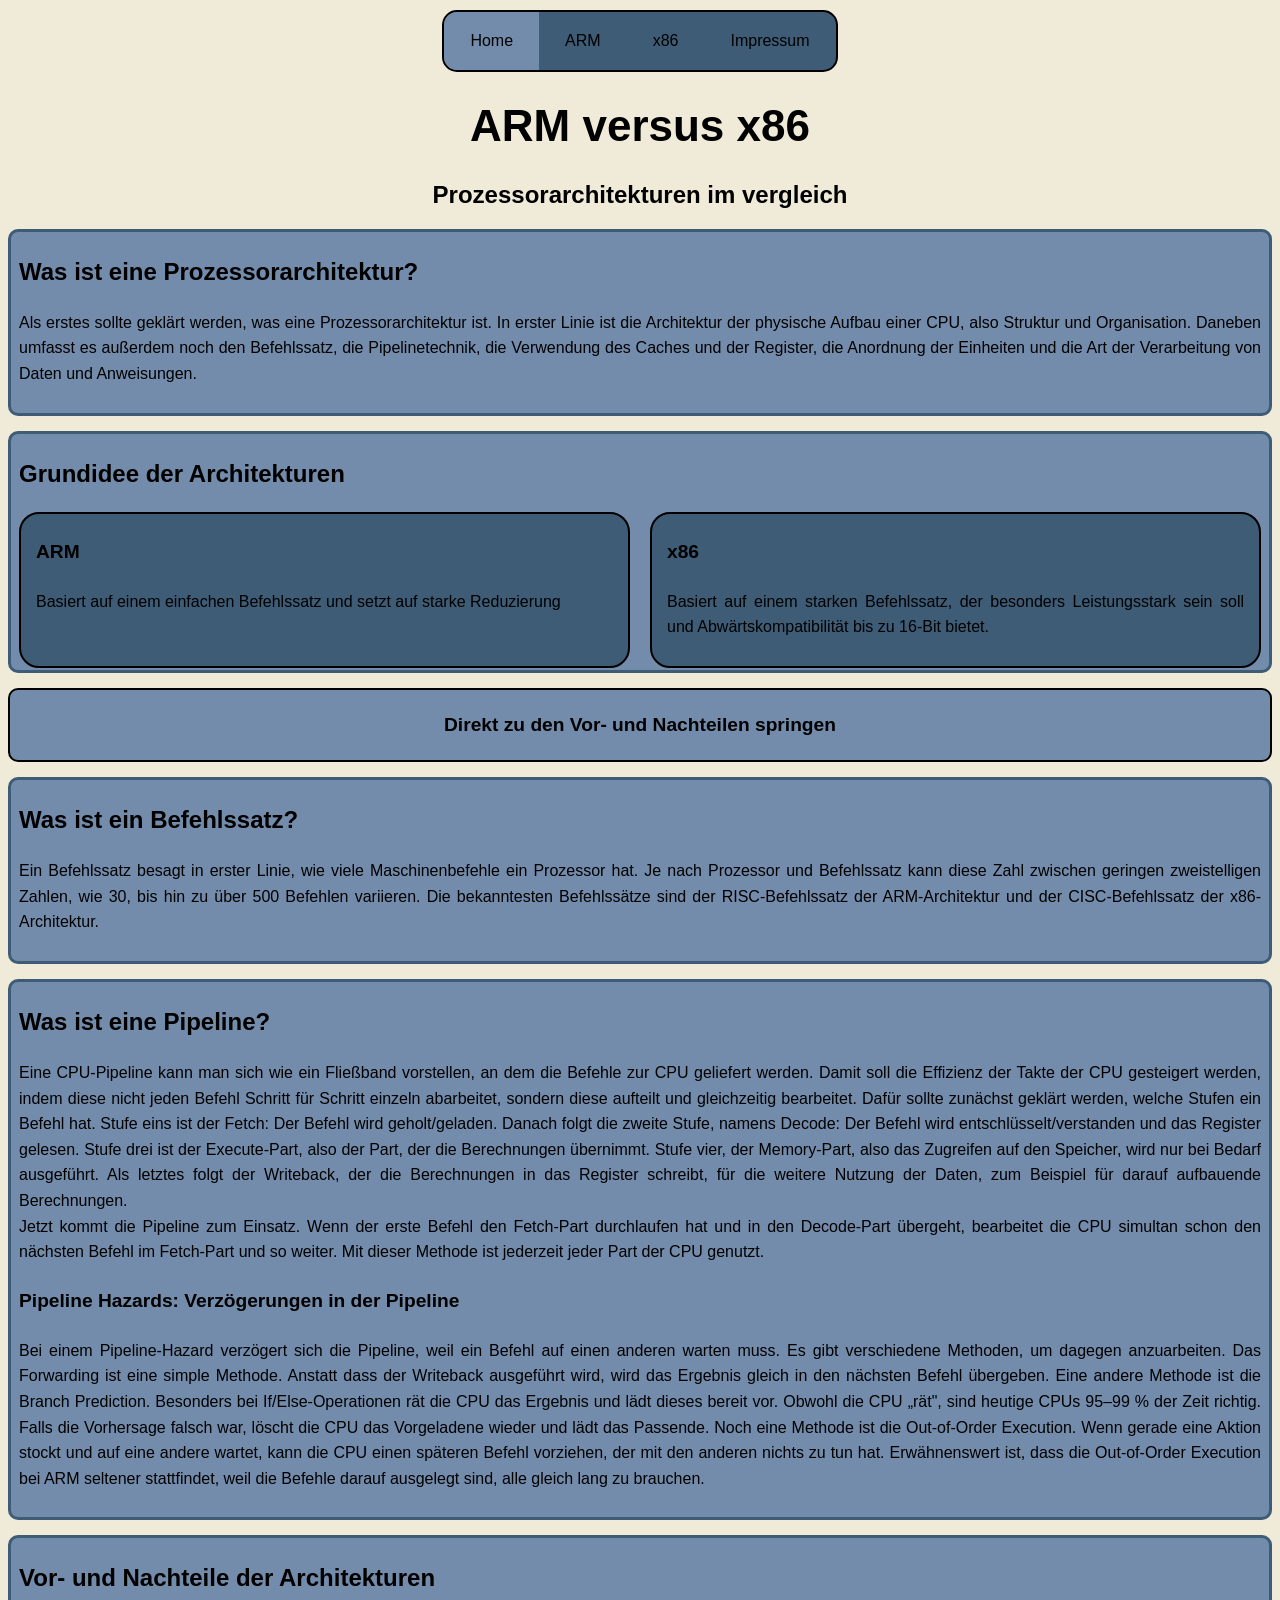
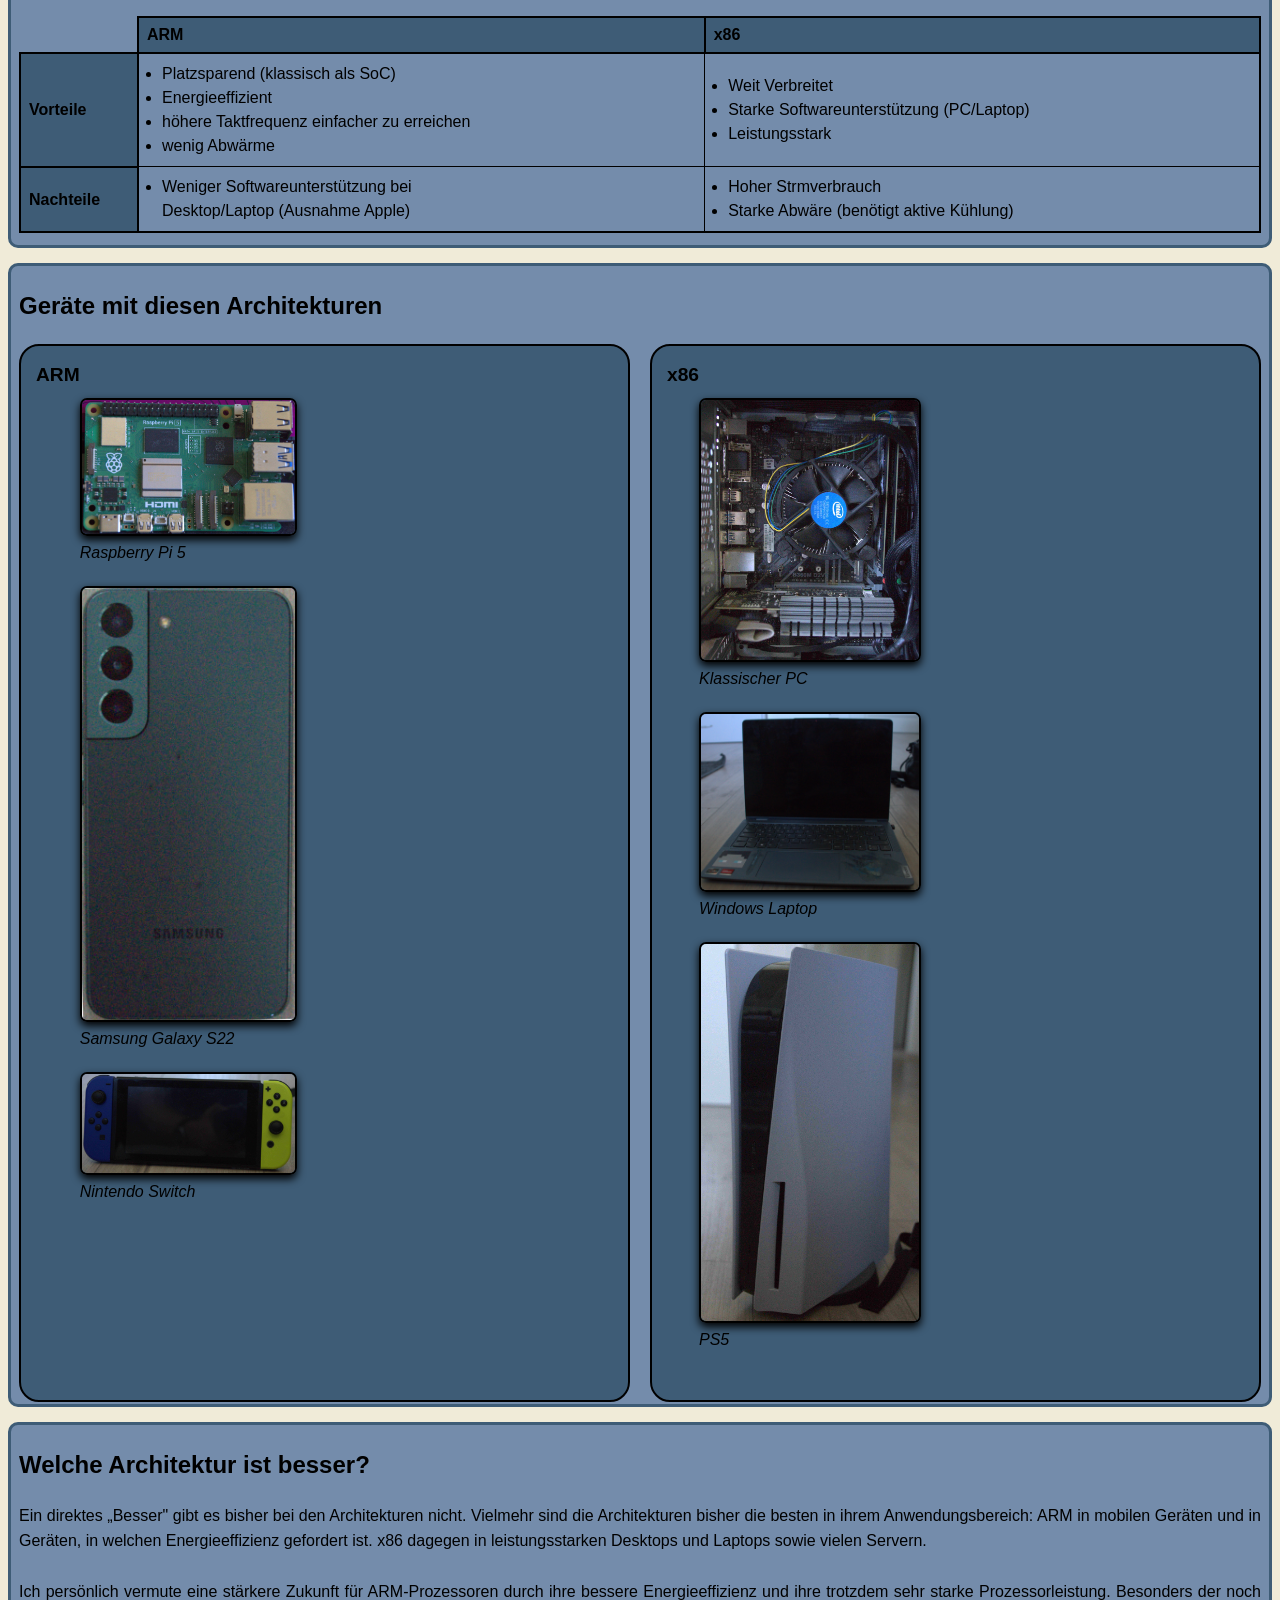
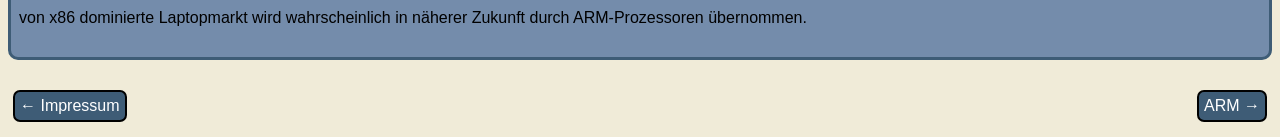
<file: X86 vs ARM/index.html>
<!DOCTYPE html>
<html lang="de">
    <head>
        <meta charset="UTF-8" />
        <title>ARM versus x86</title>
        <link rel="stylesheet" href="styles.css" />
        <!--<script src="script.js"></script>-->
    </head>
    <body>
        <header>
        <ul class="Navigationbar">
            <li><a class="active" href="index.html">Home</a></li>
            <li><a href="arm.html">ARM</a></li>
            <li><a href="x86.html">x86</a></li>
            <li><a href="impressum.html">Impressum</a></li>
        </ul>
        </header>
        <h1 class="maintitle">ARM versus x86</h1>
        <h2 class="submaintitle">Prozessorarchitekturen im vergleich</h2>
        
        <div class="mainDiv"> 
            <h3 class="title">Was ist eine Prozessorarchitektur?</h3>
            <p class="blocktext">Als erstes sollte geklärt werden, was eine
                Prozessorarchitektur ist. In erster Linie ist die Architektur der
                physische Aufbau einer CPU, also Struktur und Organisation. 
                Daneben umfasst es außerdem noch den Befehlssatz, die Pipelinetechnik, 
                die Verwendung des Caches und der Register, die Anordnung der Einheiten
                und die Art der Verarbeitung von Daten und Anweisungen. </p>
        </div>
        
        <div class="mainDiv">
            <h3 class="title" href="arm.html">Grundidee der Architekturen</h3>
          <div class="spalten-container">
            
            <a href="arm.html" class="spalte-link">
                <h4 class="smalltitle">ARM</h4>
                
                <p class="blocktext">Basiert auf einem einfachen Befehlssatz und 
                    setzt auf starke Reduzierung
                </p>
                
            </a>
            
            <a href="x86.html" class="spalte-link">
                <h4 class="smalltitle">x86</h4>
                
                <p class="blocktext">Basiert auf einem starken Befehlssatz, der besonders 
                Leistungsstark sein soll und Abwärtskompatibilität bis 
                zu 16-Bit bietet.
                </p>
            </a>
          </div>
        </div>
        
        <div class="card-container">
            <p><strong>Direkt zu den Vor- und Nachteilen springen</strong></p>
            <a href="#tabelvornach" class="stretched-link"></a>
        </div>
        
        <div class="mainDiv">
            
            <h3 class="title">Was ist ein Befehlssatz?</h3>
            
            <p class="blocktext"> Ein Befehlssatz besagt in erster Linie, wie viele Maschinenbefehle 
                ein Prozessor hat. Je nach Prozessor und Befehlssatz kann diese Zahl zwischen 
                geringen zweistelligen Zahlen, wie 30, bis hin zu über 500 Befehlen variieren. 
                Die bekanntesten Befehlssätze sind der RISC-Befehlssatz der ARM-Architektur und 
                der CISC-Befehlssatz der x86-Architektur.
            </p>
        </div>  
        <div class="mainDiv">
            <h3 class="title">Was ist eine Pipeline?</h3>
            
            <p class="blocktext">Eine CPU-Pipeline kann man sich wie ein Fließband vorstellen, an 
                dem die Befehle zur CPU geliefert werden. Damit soll die Effizienz der Takte der 
                CPU gesteigert werden, indem diese nicht jeden Befehl Schritt für Schritt einzeln 
                abarbeitet, sondern diese aufteilt und gleichzeitig bearbeitet. Dafür sollte zunächst 
                geklärt werden, welche Stufen ein Befehl hat. Stufe eins ist der Fetch: Der Befehl 
                wird geholt/geladen. Danach folgt die zweite Stufe, namens Decode: Der Befehl 
                wird entschlüsselt/verstanden und das Register gelesen. Stufe drei ist der 
                Execute-Part, also der Part, der die Berechnungen übernimmt. Stufe vier, der 
                Memory-Part, also das Zugreifen auf den Speicher, wird nur bei Bedarf ausgeführt. 
                Als letztes folgt der Writeback, der die Berechnungen in das Register schreibt, 
                für die weitere Nutzung der Daten, zum Beispiel für darauf aufbauende Berechnungen.
                <br>
                Jetzt kommt die Pipeline zum Einsatz. Wenn der erste Befehl den Fetch-Part durchlaufen 
                hat und in den Decode-Part übergeht, bearbeitet die CPU simultan schon den nächsten
                Befehl im Fetch-Part und so weiter. Mit dieser Methode ist jederzeit jeder Part der
                CPU genutzt.
            </p>
            
            <h4 class="smalltitle">Pipeline Hazards: Verzögerungen in der Pipeline</h4>
            
            <p class="blocktext"> Bei einem Pipeline-Hazard verzögert sich die Pipeline, weil ein 
                Befehl auf einen anderen warten muss. Es gibt verschiedene Methoden, um dagegen 
                anzuarbeiten. Das Forwarding ist eine simple Methode. Anstatt dass der Writeback 
                ausgeführt wird, wird das Ergebnis gleich in den nächsten Befehl übergeben. Eine 
                andere Methode ist die Branch Prediction. Besonders bei If/Else-Operationen rät 
                die CPU das Ergebnis und lädt dieses bereit vor. Obwohl die CPU „rät", sind heutige
                CPUs 95–99 % der Zeit richtig. Falls die Vorhersage falsch war, löscht die CPU 
                das Vorgeladene wieder und lädt das Passende. Noch eine Methode ist die Out-of-Order 
                Execution. Wenn gerade eine Aktion stockt und auf eine andere wartet, kann die CPU
                einen späteren Befehl vorziehen, der mit den anderen nichts zu tun hat. Erwähnenswert 
                ist, dass die Out-of-Order Execution bei ARM seltener stattfindet, weil die Befehle 
                darauf ausgelegt sind, alle gleich lang zu brauchen.
            </p>
        </div>
        
        <div class="mainDiv">
            
            <h3 class="title">Vor- und Nachteile der Architekturen</h3>
            
            <table id="tabelvornach">
                <tr>
                    <th><br></th>
                    <th>ARM</th>
                    <th>x86</th>
                </tr>
                <tr>
                    <td>Vorteile</td>
                    <td>
                        <ul>
                            <li>Platzsparend (klassisch als SoC)</li>
                            <li>Energieeffizient</li>
                            <li>höhere Taktfrequenz einfacher zu erreichen</li>
                            <li>wenig Abwärme</li>
                        </ul>
                    </td>
                    <td>
                        <ul>
                            <li>Weit Verbreitet</li>
                            <li>Starke Softwareunterstützung (PC/Laptop)</li>
                            <li>Leistungsstark</li>
                        </ul>
                    </td>
                </tr>
                <tr>
                    <td>Nachteile</td>
                    <td>
                        <ul>
                            <li>Weniger Softwareunterstützung bei 
                                <br> Desktop/Laptop (Ausnahme Apple)</li>
                        </ul>
                    </td>
                    <td>
                        <ul>
                            <li>Hoher Strmverbrauch</li>
                            <li>Starke Abwäre (benötigt aktive Kühlung)</li>
                        </ul>
                    </td>
                </tr>
            </table>
        </div>
        
        <div class="mainDiv">
            
            <h3 class="title">Geräte mit diesen Architekturen</h3>
            
            <div class="spalten-container">
                <div class=Geraetbilder>
                    
                    <h2 class="smalltitle">ARM</h2>
                    <div class="bild-galerie">
                        <figure>
                            <img src="Bilder/raspi.jpeg" alt="Raspi">
                            <figcaption>Raspberry Pi 5</figcaption>
                        </figure>
                        <figure>
                            <img src="Bilder/Handy.jpeg" alt="Handy">
                            <figcaption>Samsung Galaxy S22</figcaption>
                        </figure>
                        <figure>
                            <img src="Bilder/switch.jpeg" alt="Switch">
                            <figcaption>Nintendo Switch</figcaption>
                        </figure>
                    </div>
                </div>
                
                <div class=Geraetbilder>
                    
                    <h2 class="smalltitle">x86</h2>
                    
                    <div class="bild-galerie">
                        <figure>
                            <img src="Bilder/PC.jpeg" alt="PC">
                            <figcaption>Klassischer PC</figcaption>
                        </figure>
                        <figure>
                            <img src="Bilder/Laptop.jpeg" alt="Laptop">
                            <figcaption>Windows Laptop</figcaption>
                        </figure>
                        <figure>
                            <img src="Bilder/PS5.jpeg" alt="PS5">
                            <figcaption>PS5</figcaption>
                        </figure>
                    </div>
                </div>
            </div>   
        </div> 
        
        <div class="mainDiv">
            
            <h3 class="title">Welche Architektur ist besser?</h3>
            
            <p class="blocktext">
                Ein direktes „Besser" gibt es bisher bei den Architekturen nicht. Vielmehr sind die 
                Architekturen bisher die besten in ihrem Anwendungsbereich: ARM in mobilen Geräten 
                und in Geräten, in welchen Energieeffizienz gefordert ist. x86 dagegen in 
                leistungsstarken Desktops und Laptops sowie vielen Servern.
                <br> <br>
                Ich persönlich vermute eine stärkere Zukunft für ARM-Prozessoren durch ihre bessere 
                Energieeffizienz und ihre trotzdem sehr starke Prozessorleistung. Besonders der
                noch von x86 dominierte Laptopmarkt wird wahrscheinlich in näherer Zukunft durch
                ARM-Prozessoren übernommen.
            </p>
            
        </div>
        
        <footer>
            <a id="anfende" href="impressum.html">
            &larr; Impressum</a>
            <a id="ende" href="arm.html">
            ARM &rarr;</a>
            <br>
        </footer>  
        
    </body>
    
</html>
</file>
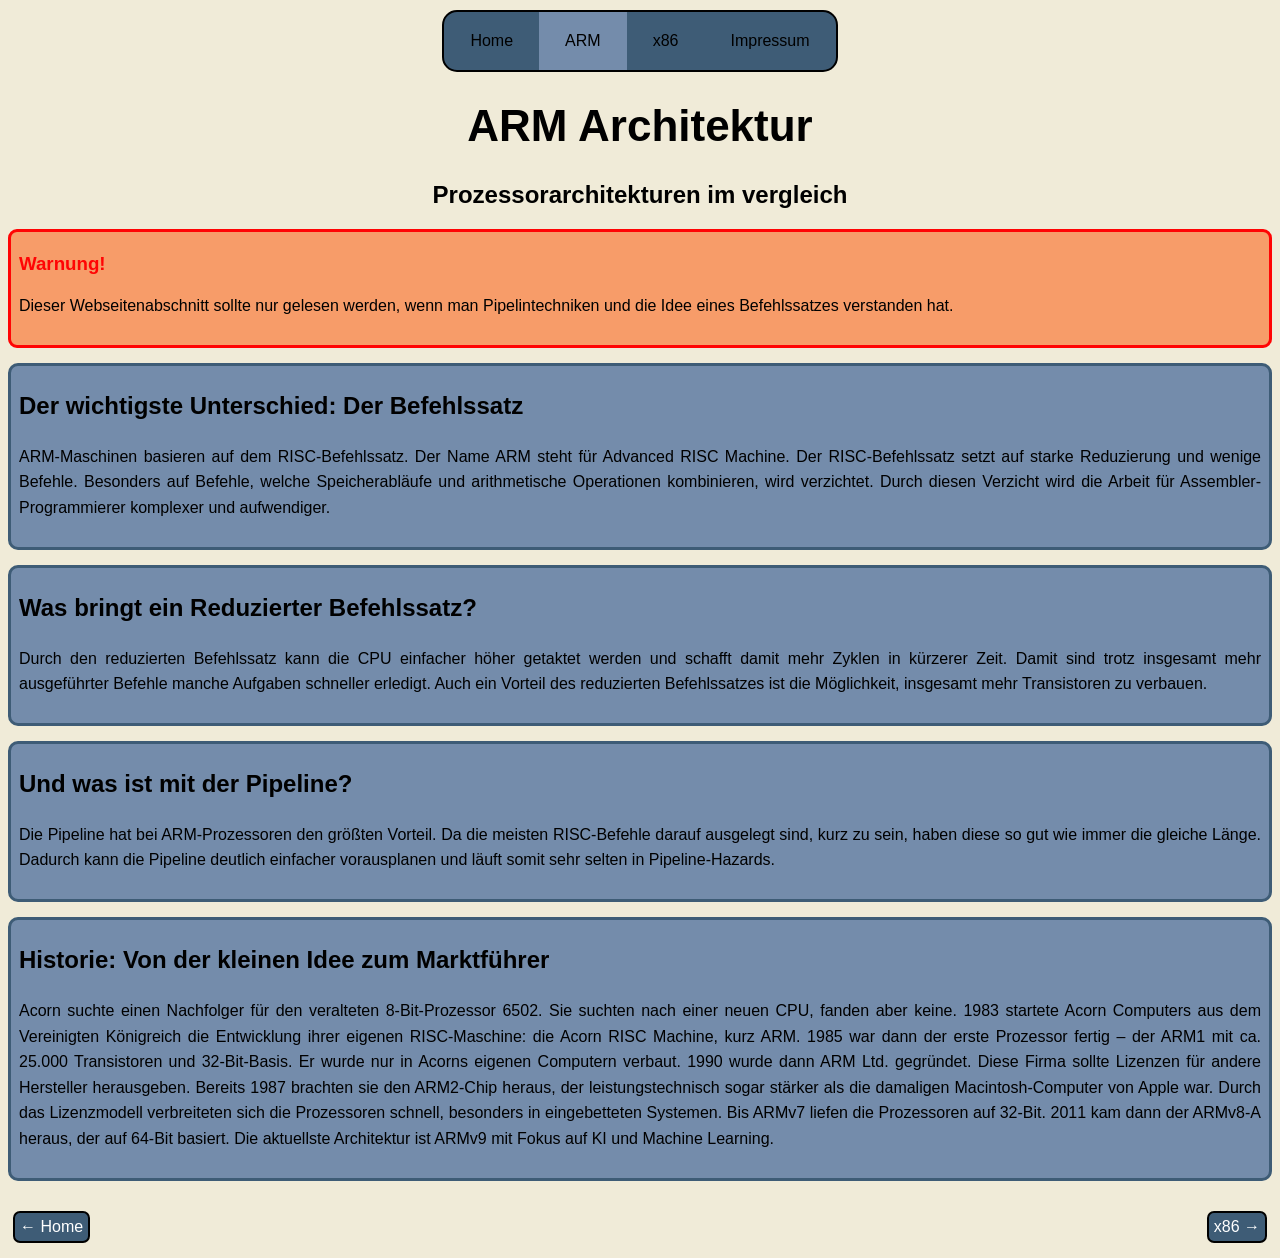
<file: X86 vs ARM/arm.html>
<!DOCTYPE html>
<html lang="de">
    <head>
        <meta charset="UTF-8" />
        <title>ARM versus x86</title>
        <link rel="stylesheet" href="styles.css" />
    </head>
    
    <body>
        <header>
        <ul class="Navigationbar">
            <li><a href="index.html">Home</a></li>
            <li><a class="active" href="arm.html">ARM</a></li>
            <li><a href="x86.html">x86</a></li>
            <li><a href="impressum.html">Impressum</a></li>
        </ul>
        </header>
        
        <h1 class="maintitle">ARM Architektur</h1> 
        <h2 class="submaintitle">Prozessorarchitekturen im vergleich</h2>
        
        <div id="Warning-Box">
            
            <h3 id="warning-title">Warnung!</h3>
            
            <p class="blocktext">Dieser Webseitenabschnitt sollte nur gelesen werden,
                wenn man Pipelintechniken und die Idee eines Befehlssatzes verstanden hat.
            </p>
        </div>
        
        <div class="mainDiv">
            
            <h3 class="title">Der wichtigste Unterschied: Der Befehlssatz</h3>
            
            <p class="blocktext">
                ARM-Maschinen basieren auf dem RISC-Befehlssatz. Der Name ARM steht für
                Advanced RISC Machine. Der RISC-Befehlssatz setzt auf starke Reduzierung 
                und wenige Befehle. Besonders auf Befehle, welche Speicherabläufe und 
                arithmetische Operationen kombinieren, wird verzichtet. Durch diesen 
                Verzicht wird die Arbeit für Assembler-Programmierer komplexer und 
                aufwendiger.
            </p>
        </div>
        
        <div class="mainDiv">
            <h3 class="title">Was bringt ein Reduzierter Befehlssatz?</h3>
            
            <p class="blocktext">
                Durch den reduzierten Befehlssatz kann die CPU einfacher höher getaktet
                werden und schafft damit mehr Zyklen in kürzerer Zeit. Damit sind 
                trotz insgesamt mehr ausgeführter Befehle manche Aufgaben schneller
                erledigt. Auch ein Vorteil des reduzierten Befehlssatzes ist die 
                Möglichkeit, insgesamt mehr Transistoren zu verbauen.
            </p>
        </div>
        
        <div class=mainDiv>
            <h3 class="title">Und was ist mit der Pipeline?</h3>
            
            <p class="blocktext">
                Die Pipeline hat bei ARM-Prozessoren den größten Vorteil. Da die 
                meisten RISC-Befehle darauf ausgelegt sind, kurz zu sein, haben 
                diese so gut wie immer die gleiche Länge. Dadurch kann die Pipeline
                deutlich einfacher vorausplanen und läuft somit sehr selten in 
                Pipeline-Hazards.
            </p>
            
        </div>
        
        <div class="mainDiv">
            
            <h3 class="title">Historie: Von der kleinen Idee zum Marktführer</h3>
            
            <p class="blocktext">
                Acorn suchte einen Nachfolger für den veralteten 8-Bit-Prozessor 6502.
                Sie suchten nach einer neuen CPU, fanden aber keine. 1983 startete 
                Acorn Computers aus dem Vereinigten Königreich die Entwicklung ihrer 
                eigenen RISC-Maschine: die Acorn RISC Machine, kurz ARM. 1985 war 
                dann der erste Prozessor fertig – der ARM1 mit ca. 25.000 Transistoren
                und 32-Bit-Basis. Er wurde nur in Acorns eigenen Computern verbaut.
                1990 wurde dann ARM Ltd. gegründet. Diese Firma sollte Lizenzen für
                andere Hersteller herausgeben. Bereits 1987 brachten sie den 
                ARM2-Chip heraus, der leistungstechnisch sogar stärker als die 
                damaligen Macintosh-Computer von Apple war. Durch das Lizenzmodell 
                verbreiteten sich die Prozessoren schnell, besonders in eingebetteten 
                Systemen. Bis ARMv7 liefen die Prozessoren auf 32-Bit. 2011 kam dann 
                der ARMv8-A heraus, der auf 64-Bit basiert. Die aktuellste Architektur 
                ist ARMv9 mit Fokus auf KI und Machine Learning.
            </p>
            
        </div>
        
         <footer>
            <a id="anfende" href="index.html">
            &larr; Home</a>
            <a id="ende" href="x86.html">
            x86 &rarr;</a>
             <br>
        </footer>
        
    </body>
    
</html>
</file>
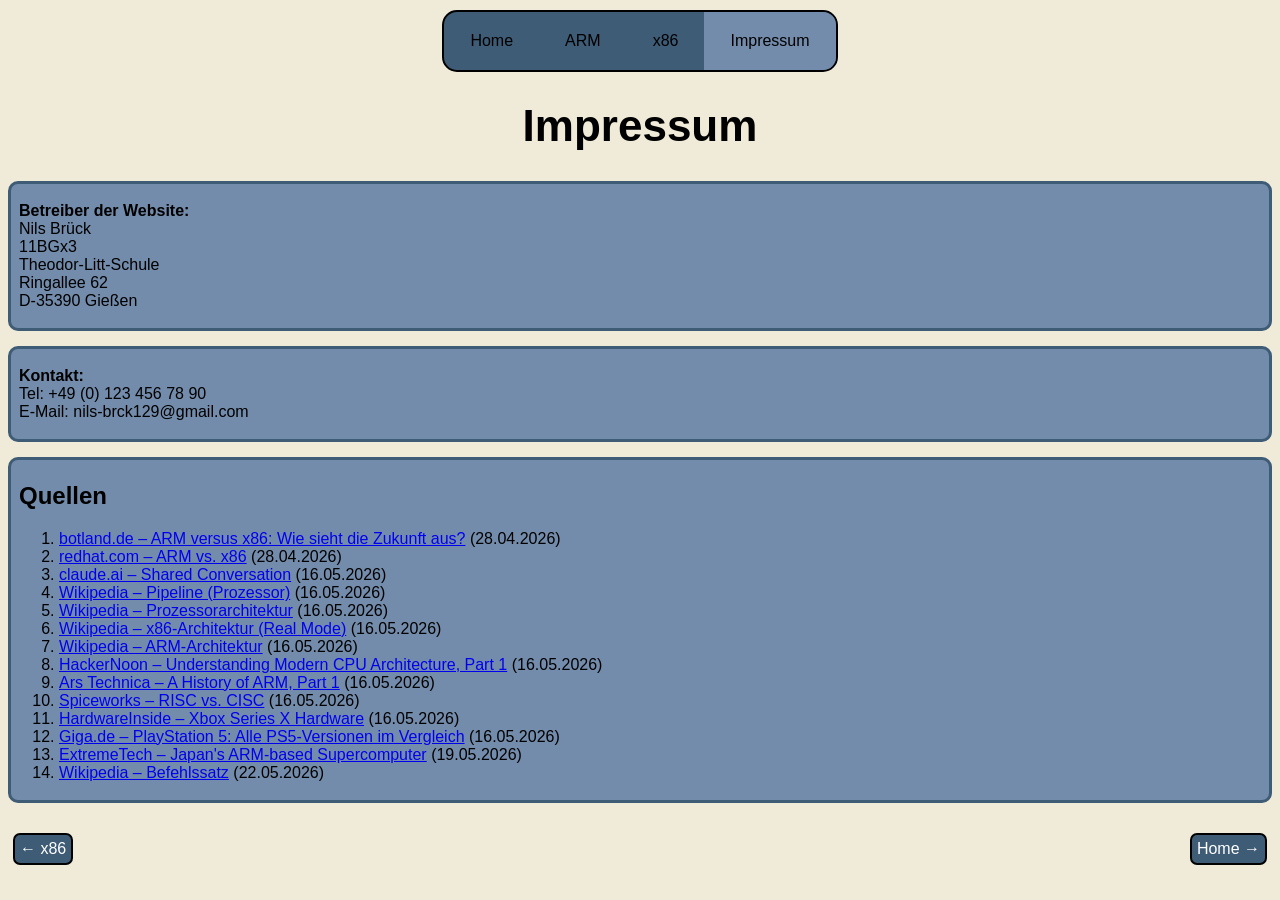
<file: X86 vs ARM/impressum.html>
<!DOCTYPE html>
<html lang="de">
    <head>
        <meta charset="UTF-8" />
        <title>ARM versus x86</title>
        <link rel="stylesheet" href="styles.css" />
    </head>
    <body>
        <ul class="Navigationbar">
            <li><a href="index.html">Home</a></li>
            <li><a href="arm.html">ARM</a></li>
            <li><a href="x86.html">x86</a></li>
            <li><a class="active" href="impressum.html">Impressum</a></li>
        </ul>
        
        
        <h1 class="maintitle">Impressum</h1>
        
        <div class="mainDiv">
            <p><strong>Betreiber der Website:</strong><br>
                Nils Brück<br>
                11BGx3<br>
                Theodor-Litt-Schule<br>
                Ringallee 62<br>
                D-35390 Gießen</p>
        </div>
        
        <div class="mainDiv">
            
            <p><strong>Kontakt:</strong><br>
                Tel: +49 (0) 123 456 78 90 <br>
                E-Mail: nils-brck129@gmail.com<br>
            </p>
        </div>
        
        <div class="mainDiv">
            
            <h2 class="title">Quellen </h2>
            
            <ol>
                <li><a href="https://botland.de/blog/arm-versus-x86-wie-sieht-die-zukunft-aus/" target="_blank">botland.de – ARM versus x86: Wie sieht die Zukunft aus?</a> (28.04.2026)</li>
                <li><a href="https://www.redhat.com/de/topics/linux/ARM-vs-x86" target="_blank">redhat.com – ARM vs. x86</a> (28.04.2026)</li>
                <li><a href="https://claude.ai/share/161d0870-aebb-4c8c-b80d-8d883bdb2615" target="_blank">claude.ai – Shared Conversation</a> (16.05.2026)</li>
                <li><a href="https://de.wikipedia.org/wiki/Pipeline_(Prozessor)" target="_blank">Wikipedia – Pipeline (Prozessor)</a> (16.05.2026)</li>
                <li><a href="https://de.wikipedia.org/wiki/Prozessorarchitektur" target="_blank">Wikipedia – Prozessorarchitektur</a> (16.05.2026)</li>
                <li><a href="https://de.wikipedia.org/wiki/X86-Architektur#Real_Mode" target="_blank">Wikipedia – x86-Architektur (Real Mode)</a> (16.05.2026)</li>
                <li><a href="https://de.wikipedia.org/wiki/ARM-Architektur" target="_blank">Wikipedia – ARM-Architektur</a> (16.05.2026)</li>
                <li><a href="https://hackernoon.com/understanding-modern-cpu-architecture-part-1" target="_blank">HackerNoon – Understanding Modern CPU Architecture, Part 1</a> (16.05.2026)</li>
                <li><a href="https://arstechnica.com/gadgets/2022/09/a-history-of-arm-part-1-building-the-first-chip/" target="_blank">Ars Technica – A History of ARM, Part 1</a> (16.05.2026)</li>
                <li><a href="https://www.spiceworks.com/it-hardware/risc-vs-cisc/" target="_blank">Spiceworks – RISC vs. CISC</a> (16.05.2026)</li>
                <li><a href="https://www.hardwareinside.de/vollstaendige-hardware-der-xbox-serie-x-enthuellt-48557/" target="_blank">HardwareInside – Xbox Series X Hardware</a> (16.05.2026)</li>
                <li><a href="https://www.giga.de/tipp/playstation-5-alle-ps5-versionen-im-vergleich/" target="_blank">Giga.de – PlayStation 5: Alle PS5-Versionen im Vergleich</a> (16.05.2026)</li>
                <li><a href="https://www.extremetech.com/extreme/311995-japans-new-arm-based-supercomputer-is-the-fastest-in-the-world" target="_blank">ExtremeTech – Japan's ARM-based Supercomputer</a> (19.05.2026)</li>
                <li><a href="https://de.wikipedia.org/wiki/Befehlssatz" target="_blank">Wikipedia – Befehlssatz</a> (22.05.2026)</li>
            </ol>
        </div>
         
        <footer>
            <a id="anfende" href="x86.html">
            &larr; x86</a>
            <a id="ende" href="index.html">
            Home &rarr;</a>
            <br>
        </footer>
        
    </body>    
</html>
</file>
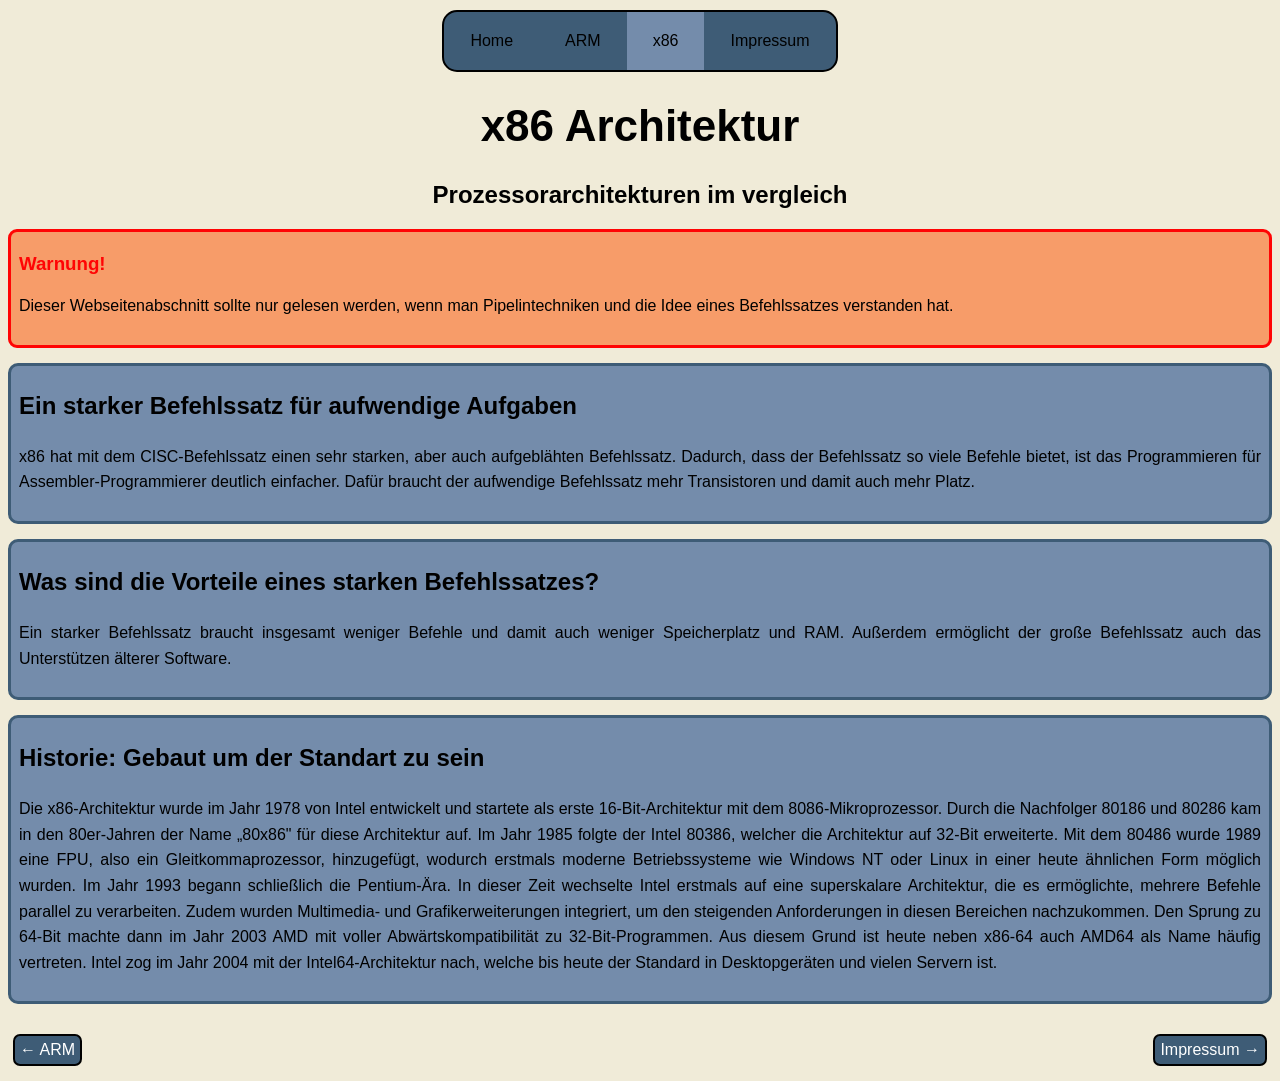
<file: X86 vs ARM/x86.html>
<!DOCTYPE html>
<html lang="de">
    <head>
        <meta charset="UTF-8" />
        <title>ARM versus x86</title>
        <link rel="stylesheet" href="styles.css" />
    </head>
    
    <body>
        <ul class="Navigationbar">
            <li><a href="index.html">Home</a></li>
            <li><a href="arm.html">ARM</a></li>
            <li><a class="active" href="x86.html">x86</a></li>
            <li><a href="impressum.html">Impressum</a></li>
        </ul>
        
        <h1 class="maintitle">x86 Architektur</h1>    
        
        <h2 class="submaintitle">Prozessorarchitekturen im vergleich</h2>
        
        <div id="Warning-Box">
            
            <h3 id="warning-title">Warnung!</h3>
            
            <p class="blocktext">Dieser Webseitenabschnitt sollte nur gelesen werden,
                wenn man Pipelintechniken und die Idee eines Befehlssatzes verstanden hat.
            </p>
        </div>
        
        <div class="mainDiv">
            
            <h3 class="title">Ein starker Befehlssatz für aufwendige Aufgaben</h3>
            
            <p class="blocktext">
                x86 hat mit dem CISC-Befehlssatz einen sehr starken, aber auch aufgeblähten
                Befehlssatz. Dadurch, dass der Befehlssatz so viele Befehle bietet, ist 
                das Programmieren für Assembler-Programmierer deutlich einfacher. Dafür 
                braucht der aufwendige Befehlssatz mehr Transistoren und damit auch mehr 
                Platz.
            </p>
            
        </div>    
        
        <div class="mainDiv">
            
            <h3 class="title">Was sind die Vorteile eines starken Befehlssatzes?</h3>
            
            <p class="blocktext">
                Ein starker Befehlssatz braucht insgesamt weniger Befehle und damit auch 
                weniger Speicherplatz und RAM. Außerdem ermöglicht der große Befehlssatz 
                auch das Unterstützen älterer Software.
            </p>
            
        </div>
        
        <div class="mainDiv">
            
            <h3 class="title">Historie: Gebaut um der Standart zu sein</h3>
            
            <p class="blocktext">
                Die x86-Architektur wurde im Jahr 1978 von Intel entwickelt und startete
                als erste 16-Bit-Architektur mit dem 8086-Mikroprozessor. Durch die Nachfolger
                80186 und 80286 kam in den 80er-Jahren der Name „80x86" für diese Architektur
                auf. Im Jahr 1985 folgte der Intel 80386, welcher die Architektur auf 32-Bit
                erweiterte. Mit dem 80486 wurde 1989 eine FPU, also ein Gleitkommaprozessor, 
                hinzugefügt, wodurch erstmals moderne Betriebssysteme wie Windows NT oder
                Linux in einer heute ähnlichen Form möglich wurden. Im Jahr 1993 begann 
                schließlich die Pentium-Ära. In dieser Zeit wechselte Intel erstmals auf eine 
                superskalare Architektur, die es ermöglichte, mehrere Befehle parallel zu 
                verarbeiten. Zudem wurden Multimedia- und Grafikerweiterungen integriert, um 
                den steigenden Anforderungen in diesen Bereichen nachzukommen. Den Sprung zu 
                64-Bit machte dann im Jahr 2003 AMD mit voller Abwärtskompatibilität zu 
                32-Bit-Programmen. Aus diesem Grund ist heute neben x86-64 auch AMD64 als 
                Name häufig vertreten. Intel zog im Jahr 2004 mit der Intel64-Architektur nach, 
                welche bis heute der Standard in Desktopgeräten und vielen Servern ist.
            </p>
            
        </div>
        
        <footer>
            <a id="anfende" href="arm.html">
            &larr; ARM</a>
            <a id="ende" href="impressum.html">
            Impressum &rarr;</a>
            <br>
        </footer>
    </body>
</html>
</file>
<file: X86 vs ARM/styles.css>
body {
  background-color: #F0EBD8;
  font-family: Helvetica, sans-serif;

}

.maintitle {
    color: black;
    text-align: center;
    font-family: Helvetica, sans-serif;
    font-size: 2.75rem;
    padding: 1px auto;
}

.submaintitle {
  color: black;
  font-family: Helvetica, sans-serif;
  font-size: x-large;
  text-align: center;
}

.title{
  color: black;
  font-family: Helvetica, sans-serif;
  font-size: x-large
}

.smalltitle{
  color: black;
  font-family: Helvetica, sans-serif;
  font-size: larger
}

.blocktext{
  color: black;
  font-family: Helvetica, sans-serif;
  text-align: justify; /*Blocktext anordnung*/
  hyphens: auto;        /* Silbentrennung */
  line-height: 1.6;     
  margin-bottom: 1.5em;
}

.mainDiv {
  font-family: Helvetica, sans-serif;
  text-align: start;
  border: 3px solid #3E5C76; 
  border-radius: 10px;
  background-color: #748CAB;
  padding: 2px 8px;
  margin: 15px auto;
}

.spalten-container{
  display: flex;       
  gap: 20px;
  background-color: #748CAB;
}

.spalte-link {
  flex: 1;
  background-color: #3E5C76;
  padding: 2px 15px;
  border-radius: 20px;
  border: 2px solid #000000;
  text-decoration: none;
  color: black;
  transition: transform 0.2s, box-shadow 0.2s;
}

.spalte-link:hover{
  transform: translateY(-4px);
  box-shadow: 0 3px 6px black;
}

.card-container {
  position: relative; /* Bezugspunkt für den Link */
  border: 2px solid #000;
  border-radius: 10px;
  font-family: Helvetica, sans-serif;
  background-color: #748CAB;
  text-align: center;
  font-size: larger;
  padding: 5px;
  transition: transform 0.2s, box-shadow 0.2s;
}

.card-container:hover{
  transform: translateY(-4px);
  box-shadow: 0 4px 6px black;
}

.stretched-link::after {
  content: "";
  position: absolute;
  top: 0;
  left: 0;
  right: 0;
  bottom: 0;
  z-index: 1; /* Link gesamten Inhalt Divs */
}

.Geraetbilder {
  flex: 1;
  background-color: #3E5C76;
  padding: 2px 15px;
  border-radius: 20px;
  border: 2px solid #000000;
  text-decoration: none;
  color: black;
  transition: transform 0.2s, box-shadow 0.2s;
  display: flex;
}

.bild-galerie {
  display: flex;
  flex-direction: column; 
  gap: 5px;              
  margin: 40px 0;
}

.bild-galerie figure {
  margin: 10px 0;
  display: block;
  flex-direction: column;
  align-items: left;
  width: 80%;
}

.bild-galerie img {
  width: 50%;            
  scale: 100%;
  object-fit: cover;      
  object-position: left;
  border-radius: 7px;    
  border: 2px solid black; 
  box-shadow: 0 4px 8px black; 
  transition: transform 0.3s ease; /* Animation für Hover-Effekt */
}

.bild-galerie img:hover {
  transform: scale(1.05);
  cursor: pointer;
}

.bild-galerie figcaption {
  margin-top: 5px;
  font-size: 1rem;       
  font-family: Helvetica, sans-serif;
  color: black;             
  font-style: italic;      
  text-align: left;
  line-height: 1;
}

#tabelvornach {
  width: 100%;
  border-collapse: collapse; 
  margin: 10px 0;
  font-family: Helvetica, sans-serif;
  border: 2px solid black;
}

#tabelvornach th, 
#tabelvornach td {
  border: 1px solid black; /* Trennlinien Zellen */
  padding: 8px;         
  text-align: left;       
  vertical-align: middle;    
}

#tabelvornach th {
  background-color: #3E5C76; 
  font-weight: bold;
  border-bottom: 2px solid black; 
  border-right: 2px solid black;
}

#tabelvornach th:first-child{
  border-left: hidden;
  border-top: hidden;
  background-color: #748CAB;
}

#tabelvornach td:first-child {
  font-weight: bold;
  background-color: #3E5C76;
  width: 100px;
  border-right: 2px solid black;
  border-bottom: 2px solid black;
}

#tabelvornach ul {
  margin: 0;
  padding-left: 15px;
}

#tabelvornach li {
  list-style-position: outside;
  line-height: 1.5;
}

#Warning-Box{
  border: 3px solid #ff0404;
  border-radius: 9px;
  background-color: #ff530083;
  padding: 2px 8px;
  margin: auto;
  font-family: Helvetica, sans-serif;
  color: #ff0404;
  display: flexbox;
}

.Navigationbar {
  font-family: Helvetica, sans-serif;
  list-style-type: none;
  margin: 10px auto;
  padding: 0;
  display: flex;
  border: 2px solid black;
  background-color: #3E5C76;
  border-radius: 15px;
  overflow: hidden; 
  width: max-content; 
}

.Navigationbar:hover{
  transform: translateY(-4px);
  box-shadow: 0 3px 6px black;
}

.Navigationbar li a {
  display: block;
  color: black;
  padding: 20px 26px;
  text-decoration: none;
}

.Navigationbar li a:hover:not(.active) {
  background-color: #748CAB;
}

.Navigationbar li a.active {
  background-color: #748CAB;
}

#ende{
  border: 2px solid black;
  border-radius: 7px;
  padding: 5px;
  margin: 15px 5px;
  background-color: #3E5C76;
  text-decoration: none;
  color: white;
  float: right;
  font-family: Helvetica, sans-serif;
  transition: transform 0.2s, box-shadow 0.2s;
}

#ende:hover{
  transition: translateY(-2px);
  box-shadow: 0 3px 6px black;
}

#anfende{
  float: left;
  border: 2px solid black;
  border-radius: 7px;
  margin: 15px 5px;
  padding: 5px;
  background-color: #3E5C76;
  text-decoration: none;
  color: white;
  font-family: Helvetica, sans-serif;
  transition: transform 0.2s, box-shadow 0.2s;
}

#anfende:hover{
  transition: translateY(-2px);
  box-shadow: 0 3px 6px black;
}
</file>
